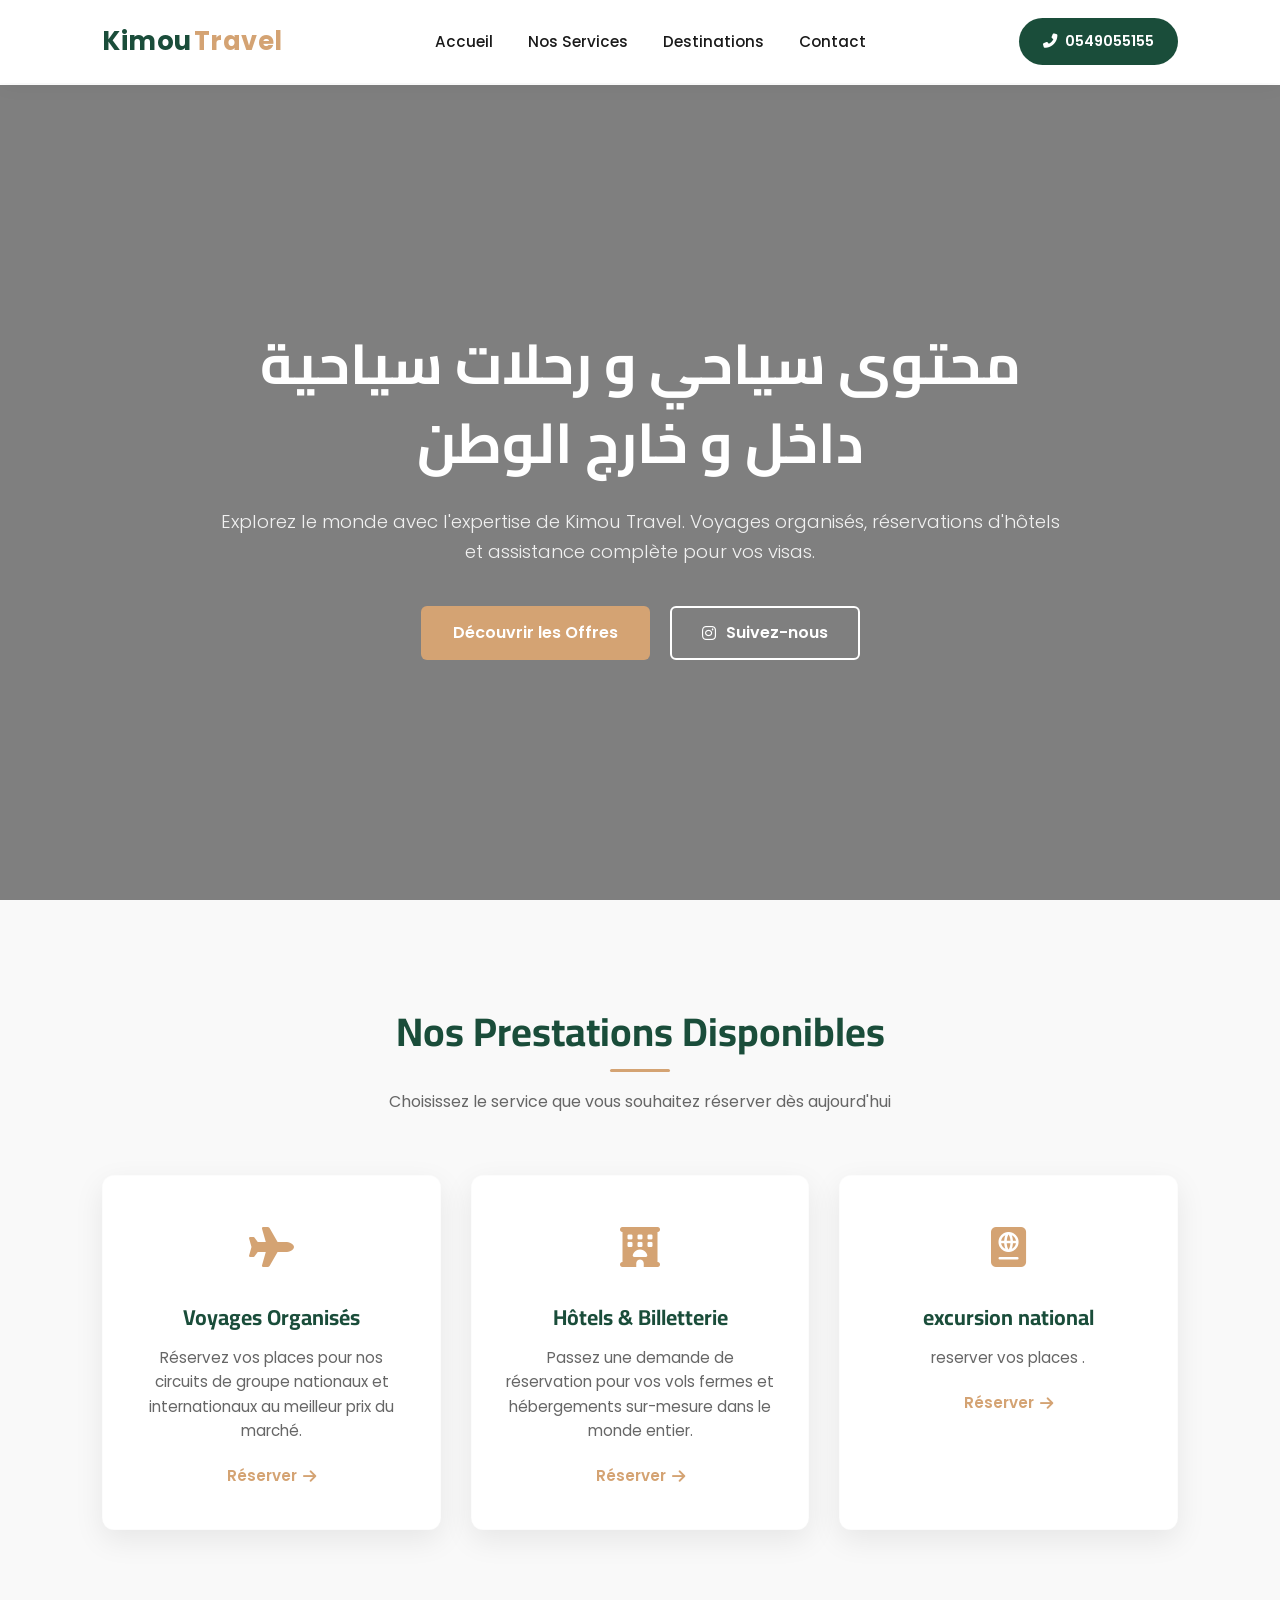
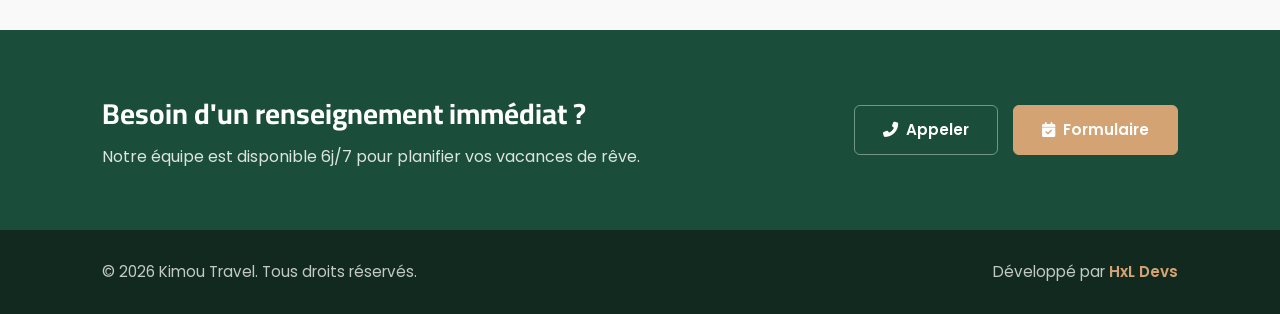
<file: index.html>
<!DOCTYPE html>
    <html lang="fr" dir="ltr">
    <head>
        <meta charset="UTF-8">
        <meta name="viewport" content="width=device-width, initial-scale=1.0">
        <title>Kimou Travel | Agence de Voyage & Tourisme</title>
        <link rel="stylesheet" href="https://cdnjs.cloudflare.com/ajax/libs/font-awesome/6.4.0/css/all.min.css">
        <link rel="preconnect" href="https://fonts.googleapis.com">
        <link rel="preconnect" href="https://fonts.gstatic.com" crossorigin>
        <link href="https://fonts.googleapis.com/css2?family=Cairo:wght@400;600;700&family=Poppins:wght@300;400;500;600;700&display=swap" rel="stylesheet">
        <link rel="stylesheet" href="kimo style.css">

        <style>
            .admin-offers-display-grid {
                display: grid;
                grid-template-columns: repeat(auto-fit, minmax(300px, 1fr));
                gap: 30px;
                width: 100%;
                margin-top: 25px;
                box-sizing: border-box;
            }
            
            .dynamic-section-divider {
                margin-top: 50px;
                border-top: 1px solid #eef2ef;
                padding-top: 40px;
            }

            .dynamic-grid-title {
                font-family: 'Cairo', sans-serif;
                color: #1b4332;
                font-size: 1.6rem;
                margin: 0 0 5px 0;
                display: flex;
                align-items: center;
                gap: 10px;
            }

            .dynamic-grid-title i {
                color: #d6a373;
            }

            .dynamic-grid-subtitle {
                color: #666;
                font-size: 0.95rem;
                margin: 0 0 10px 0;
            }
        </style>
    </head>
    <body>

        <header>
            <div class="logo">
                <span class="brand-k">Kimou</span><span class="brand-t">Travel</span>
            </div>
            <nav>
                <ul>
                    <li><a href="#home">Accueil</a></li>
                    <li><a href="#services">Nos Services</a></li>
                    <li><a href="./gallery.html">Destinations</a></li>
                    <li><a href="#contact">Contact</a></li>
                </ul>
            </nav>
            <a href="tel:0549055155" class="btn-phone">
                <i class="fas fa-phone-alt"></i> 0549055155
            </a>
        </header>

        <section id="home" class="hero-section" style="background: linear-gradient(rgba(0,0,0,0.5), rgba(0,0,0,0.5)), url('https://images.unsplash.com/photo-1533105079780-92b9be482077?q=80&w=1920') no-repeat center center/cover;">
            <div class="hero-content">
                <h1 class="arabic-title">محتوى سياحي و رحلات سياحية<br>داخل و خارج الوطن</h1>
                <p class="hero-subtitle">Explorez le monde avec l'expertise de Kimou Travel. Voyages organisés, réservations d'hôtels et assistance complète pour vos visas.</p>
                <div class="hero-buttons">
                    <a href="./gallery.html" class="btn-primary-gold">Découvrir les Offres</a>
                    <a href="https://www.instagram.com/kimou_travel?utm_source=ig_web_button_share_sheet&igsh=ZDNlZDc0MzIxNw==" target="_blank" class="btn-secondary-outline">
                        <i class="fab fa-instagram"></i> Suivez-nous
                    </a>
                </div>
            </div>
        </section>

        <section id="services" class="services-section">
            <div class="section-header-center">
                <h2>Nos Prestations Disponibles</h2>
                <p>Choisissez le service que vous souhaitez réserver dès aujourd'hui</p>
            </div>

            <div class="services-static-list">
                <div class="service-row-item">
                    <div class="service-icon-box">
                        <i class="fas fa-plane"></i>
                    </div>
                    <div class="service-text-content">
                        <h3>Voyages Organisés</h3>
                        <p>Réservez vos places pour nos circuits de groupe nationaux et internationaux au meilleur prix du marché.</p>
                        <a href="./booking.html" class="service-link-action">Réserver <i class="fas fa-arrow-right"></i></a>
                    </div>
                </div>

                <div class="service-row-item">
                    <div class="service-icon-box">
                        <i class="fas fa-hotel"></i>
                    </div>
                    <div class="service-text-content">
                        <h3>Hôtels & Billetterie</h3>
                        <p>Passez une demande de réservation pour vos vols fermes et hébergements sur-mesure dans le monde entier.</p>
                        <a href="./booking.html" class="service-link-action">Réserver <i class="fas fa-arrow-right"></i></a>
                    </div>
                </div>

                <div class="service-row-item">
                    <div class="service-icon-box">
                        <i class="fas fa-passport"></i>
                    </div>
                    <div class="service-text-content">
                        <h3>excursion national</h3>
                        <p>reserver vos places .</p>
                        <a href="./booking.html" class="service-link-action">Réserver <i class="fas fa-arrow-right"></i></a>
                    </div>
                </div>
            </div>

        
        </section>

        <section id="contact" class="contact-summary-strip">
            <div class="contact-info-block">
                <h3>Besoin d'un renseignement immédiat ?</h3>
                <p>Notre équipe est disponible 6j/7 pour planifier vos vacances de rêve.</p>
            </div>
            <div class="contact-action-links">
                <a href="tel:0549055155" class="contact-btn"><i class="fas fa-phone-alt"></i> Appeler</a>
                <a href="./booking.html" class="contact-btn gold-btn"><i class="fas fa-calendar-check"></i> Formulaire</a>
            </div>
        </section>

        <footer>
            <div class="footer-container">
                <p>&copy; 2026 Kimou Travel. Tous droits réservés.</p>
                <p>Développé par <span class="dev-team">HxL Devs</span></p>
            </div>
        </footer>

        <script>
            document.addEventListener('DOMContentLoaded', function() {
                const offersContainer = document.getElementById('homepageOffersGrid');
                
                // Safety Check: Break if target grid wrapper is missing
                if (!offersContainer) return; 

                // 1. Fetch live custom rows arrays from local system memory
                const liveOffers = JSON.parse(localStorage.getItem('kimouOffers')) || [];

                // 2. Clear out container placeholder states before layout generation
                offersContainer.innerHTML = '';

                // Fallback screen text state if admin haven't added anything yet
                if (liveOffers.length === 0) {
                    offersContainer.innerHTML = `
                        <div class="empty-state-card" style="grid-column: 1 / -1; text-align: center; padding: 40px; background: #ffffff; border-radius: 8px; border: 1px dashed #cccccc; width: 100%; box-sizing: border-box;">
                            <i class="fas fa-suitcases" style="font-size: 2.5rem; color: #ccc; margin-bottom: 10px; display: block;"></i>
                            <p style="color: #777; font-style: italic; margin: 0; font-size: 0.95rem;">
                                Auc circuit flash disponible pour le moment. Consultez nos prestations principales ou repassez plus tard !
                            </p>
                        </div>
                    `;
                    return;
                }

                // 3. Generate interactive structures dynamically loop by loop
                liveOffers.forEach(function(offer) {
                    const cardMarkup = `
                        <div class="dynamic-tour-card" style="background: #ffffff; border-radius: 10px; box-shadow: 0 4px 15px rgba(0,0,0,0.04); overflow: hidden; border: 1px solid #eef2ef; display: flex; flex-direction: column;">
                            
                            <div class="tour-card-banner"z style="background: linear-gradient(135deg, #1b4332, #2d6a4f); padding: 25px 20px; color: #ffffff; position: relative;">
                                <span style="background: #d6a373; color: #fff; font-size: 0.72rem; font-weight: 700; padding: 4px 9px; border-radius: 4px; text-transform: uppercase; position: absolute; top: 15px; right: 15px; letter-spacing: 0.5px;">
                                    En Vedette
                                </span>
                                <i class="fas fa-map-marked-alt" style="font-size: 1.8rem; color: rgba(255,255,255,0.25); margin-bottom: 8px; display: block;"></i>
                                <h4 style="margin: 0; font-size: 1.35rem; font-family: 'Cairo', sans-serif; font-weight: 700; line-height: 1.3;">${offer.title}</h4>
                            </div>
                            
                            <div class="tour-card-body" style="padding: 20px; display: flex; flex-direction: column; justify-content: space-between; flex-grow: 1; gap: 15px;">
                                <div>
                                    <div style="font-size: 0.88rem; color: #d6a373; font-weight: 600; margin-bottom: 10px; display: flex; align-items: center; gap: 6px;">
                                        <i class="fas fa-calendar-day"></i> <span>Session: ${offer.dates}</span>
                                    </div>
                                    
                                    <p style="color: #555; font-size: 0.92rem; line-height: 1.5; margin: 0; white-space: pre-line;">
                                        ${offer.desc ? offer.desc : "Explorez cette destination exclusive programmée sur mesure par Kimou Travel. Contactez-nous pour les détails d'excursion."}
                                    </p>
                                </div>
                                
                                <div style="display: flex; justify-content: space-between; align-items: center; border-top: 1px solid #f0f4f1; padding-top: 15px; margin-top: 5px;">
                                    <div>
                                        <span style="font-size: 0.72rem; color: #888; display: block; text-transform: uppercase; font-weight: 600;">Tarif Place</span>
                                        <strong style="color: #1b4332; font-size: 1.25rem; font-weight: 700; font-family: 'Poppins', sans-serif;">${offer.price}</strong>
                                    </div>
                                    <a href="./booking.html" style="background-color: #1b4332; color: #ffffff; padding: 8px 16px; text-decoration: none; border-radius: 6px; font-size: 0.88rem; font-weight: 600; display: inline-flex; align-items: center; gap: 8px; transition: background 0.2s ease;">
                                        Réserver <i class="fas fa-chevron-right" style="font-size: 0.75rem;"></i>
                                    </a>
                                </div>
                            </div>
                        </div>
                    `;
                    
                    // Drop inside the parent grid layout element wrapper
                    offersContainer.insertAdjacentHTML('beforeend', cardMarkup);
                });
            });
        </script>
    </body>
    </html>
</file>
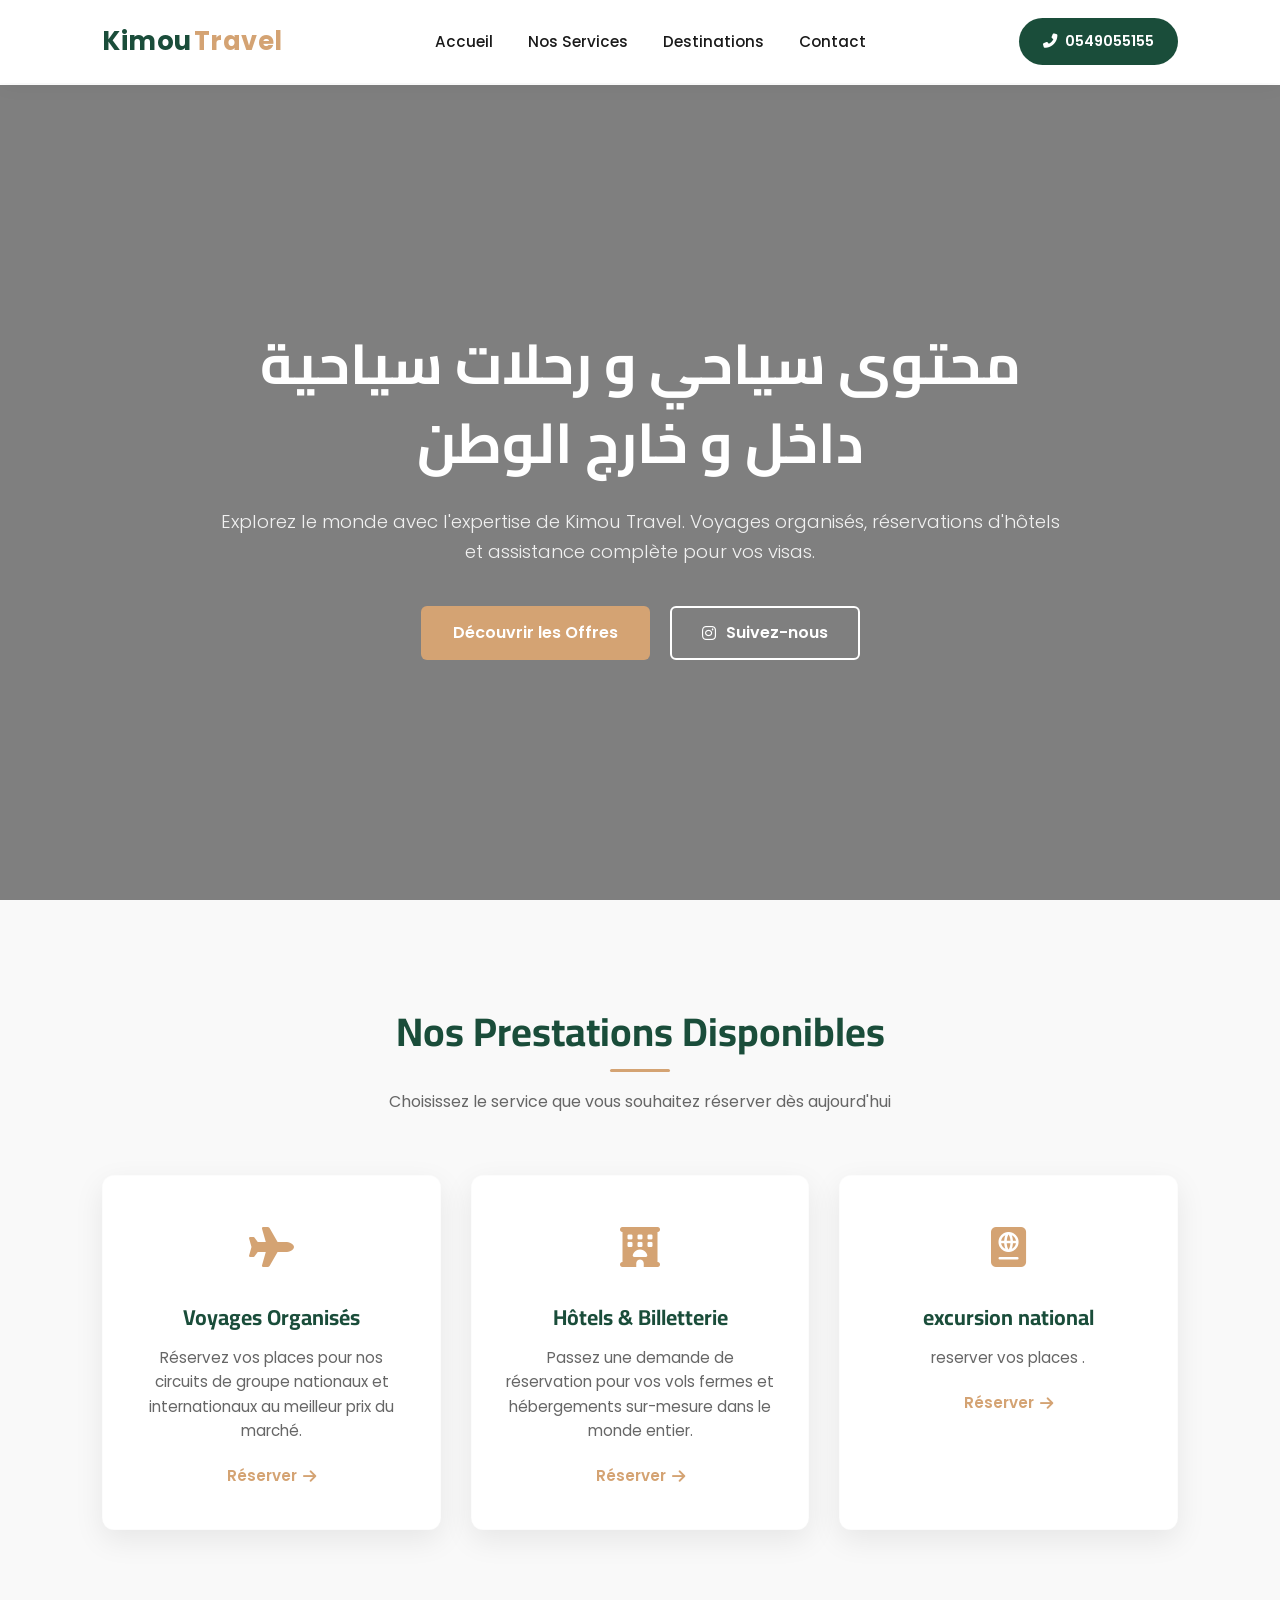
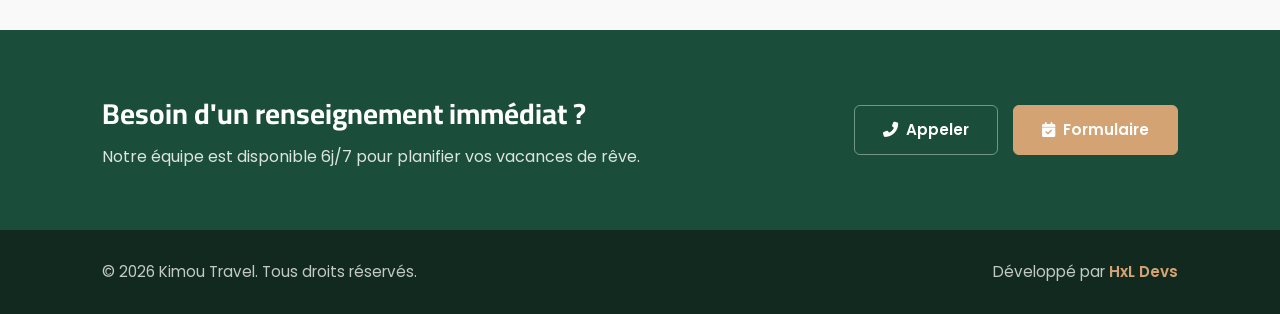
<file: kimo.html>
<!DOCTYPE html>
    <html lang="fr" dir="ltr">
    <head>
        <meta charset="UTF-8">
        <meta name="viewport" content="width=device-width, initial-scale=1.0">
        <title>Kimou Travel | Agence de Voyage & Tourisme</title>
        <link rel="stylesheet" href="https://cdnjs.cloudflare.com/ajax/libs/font-awesome/6.4.0/css/all.min.css">
        <link rel="preconnect" href="https://fonts.googleapis.com">
        <link rel="preconnect" href="https://fonts.gstatic.com" crossorigin>
        <link href="https://fonts.googleapis.com/css2?family=Cairo:wght@400;600;700&family=Poppins:wght@300;400;500;600;700&display=swap" rel="stylesheet">
        <link rel="stylesheet" href="kimo style.css">

        <style>
            .admin-offers-display-grid {
                display: grid;
                grid-template-columns: repeat(auto-fit, minmax(300px, 1fr));
                gap: 30px;
                width: 100%;
                margin-top: 25px;
                box-sizing: border-box;
            }
            
            .dynamic-section-divider {
                margin-top: 50px;
                border-top: 1px solid #eef2ef;
                padding-top: 40px;
            }

            .dynamic-grid-title {
                font-family: 'Cairo', sans-serif;
                color: #1b4332;
                font-size: 1.6rem;
                margin: 0 0 5px 0;
                display: flex;
                align-items: center;
                gap: 10px;
            }

            .dynamic-grid-title i {
                color: #d6a373;
            }

            .dynamic-grid-subtitle {
                color: #666;
                font-size: 0.95rem;
                margin: 0 0 10px 0;
            }
        </style>
    </head>
    <body>

        <header>
            <div class="logo">
                <span class="brand-k">Kimou</span><span class="brand-t">Travel</span>
            </div>
            <nav>
                <ul>
                    <li><a href="#home">Accueil</a></li>
                    <li><a href="#services">Nos Services</a></li>
                    <li><a href="./gallery.html">Destinations</a></li>
                    <li><a href="#contact">Contact</a></li>
                </ul>
            </nav>
            <a href="tel:0549055155" class="btn-phone">
                <i class="fas fa-phone-alt"></i> 0549055155
            </a>
        </header>

        <section id="home" class="hero-section" style="background: linear-gradient(rgba(0,0,0,0.5), rgba(0,0,0,0.5)), url('https://images.unsplash.com/photo-1533105079780-92b9be482077?q=80&w=1920') no-repeat center center/cover;">
            <div class="hero-content">
                <h1 class="arabic-title">محتوى سياحي و رحلات سياحية<br>داخل و خارج الوطن</h1>
                <p class="hero-subtitle">Explorez le monde avec l'expertise de Kimou Travel. Voyages organisés, réservations d'hôtels et assistance complète pour vos visas.</p>
                <div class="hero-buttons">
                    <a href="./gallery.html" class="btn-primary-gold">Découvrir les Offres</a>
                    <a href="https://www.instagram.com/kimou_travel?utm_source=ig_web_button_share_sheet&igsh=ZDNlZDc0MzIxNw==" target="_blank" class="btn-secondary-outline">
                        <i class="fab fa-instagram"></i> Suivez-nous
                    </a>
                </div>
            </div>
        </section>

        <section id="services" class="services-section">
            <div class="section-header-center">
                <h2>Nos Prestations Disponibles</h2>
                <p>Choisissez le service que vous souhaitez réserver dès aujourd'hui</p>
            </div>

            <div class="services-static-list">
                <div class="service-row-item">
                    <div class="service-icon-box">
                        <i class="fas fa-plane"></i>
                    </div>
                    <div class="service-text-content">
                        <h3>Voyages Organisés</h3>
                        <p>Réservez vos places pour nos circuits de groupe nationaux et internationaux au meilleur prix du marché.</p>
                        <a href="./booking.html" class="service-link-action">Réserver <i class="fas fa-arrow-right"></i></a>
                    </div>
                </div>

                <div class="service-row-item">
                    <div class="service-icon-box">
                        <i class="fas fa-hotel"></i>
                    </div>
                    <div class="service-text-content">
                        <h3>Hôtels & Billetterie</h3>
                        <p>Passez une demande de réservation pour vos vols fermes et hébergements sur-mesure dans le monde entier.</p>
                        <a href="./booking.html" class="service-link-action">Réserver <i class="fas fa-arrow-right"></i></a>
                    </div>
                </div>

                <div class="service-row-item">
                    <div class="service-icon-box">
                        <i class="fas fa-passport"></i>
                    </div>
                    <div class="service-text-content">
                        <h3>excursion national</h3>
                        <p>reserver vos places .</p>
                        <a href="./booking.html" class="service-link-action">Réserver <i class="fas fa-arrow-right"></i></a>
                    </div>
                </div>
            </div>

        
        </section>

        <section id="contact" class="contact-summary-strip">
            <div class="contact-info-block">
                <h3>Besoin d'un renseignement immédiat ?</h3>
                <p>Notre équipe est disponible 6j/7 pour planifier vos vacances de rêve.</p>
            </div>
            <div class="contact-action-links">
                <a href="tel:0549055155" class="contact-btn"><i class="fas fa-phone-alt"></i> Appeler</a>
                <a href="./booking.html" class="contact-btn gold-btn"><i class="fas fa-calendar-check"></i> Formulaire</a>
            </div>
        </section>

        <footer>
            <div class="footer-container">
                <p>&copy; 2026 Kimou Travel. Tous droits réservés.</p>
                <p>Développé par <span class="dev-team">HxL Devs</span></p>
            </div>
        </footer>

        <script>
            document.addEventListener('DOMContentLoaded', function() {
                const offersContainer = document.getElementById('homepageOffersGrid');
                
                // Safety Check: Break if target grid wrapper is missing
                if (!offersContainer) return; 

                // 1. Fetch live custom rows arrays from local system memory
                const liveOffers = JSON.parse(localStorage.getItem('kimouOffers')) || [];

                // 2. Clear out container placeholder states before layout generation
                offersContainer.innerHTML = '';

                // Fallback screen text state if admin haven't added anything yet
                if (liveOffers.length === 0) {
                    offersContainer.innerHTML = `
                        <div class="empty-state-card" style="grid-column: 1 / -1; text-align: center; padding: 40px; background: #ffffff; border-radius: 8px; border: 1px dashed #cccccc; width: 100%; box-sizing: border-box;">
                            <i class="fas fa-suitcases" style="font-size: 2.5rem; color: #ccc; margin-bottom: 10px; display: block;"></i>
                            <p style="color: #777; font-style: italic; margin: 0; font-size: 0.95rem;">
                                Auc circuit flash disponible pour le moment. Consultez nos prestations principales ou repassez plus tard !
                            </p>
                        </div>
                    `;
                    return;
                }

                // 3. Generate interactive structures dynamically loop by loop
                liveOffers.forEach(function(offer) {
                    const cardMarkup = `
                        <div class="dynamic-tour-card" style="background: #ffffff; border-radius: 10px; box-shadow: 0 4px 15px rgba(0,0,0,0.04); overflow: hidden; border: 1px solid #eef2ef; display: flex; flex-direction: column;">
                            
                            <div class="tour-card-banner"z style="background: linear-gradient(135deg, #1b4332, #2d6a4f); padding: 25px 20px; color: #ffffff; position: relative;">
                                <span style="background: #d6a373; color: #fff; font-size: 0.72rem; font-weight: 700; padding: 4px 9px; border-radius: 4px; text-transform: uppercase; position: absolute; top: 15px; right: 15px; letter-spacing: 0.5px;">
                                    En Vedette
                                </span>
                                <i class="fas fa-map-marked-alt" style="font-size: 1.8rem; color: rgba(255,255,255,0.25); margin-bottom: 8px; display: block;"></i>
                                <h4 style="margin: 0; font-size: 1.35rem; font-family: 'Cairo', sans-serif; font-weight: 700; line-height: 1.3;">${offer.title}</h4>
                            </div>
                            
                            <div class="tour-card-body" style="padding: 20px; display: flex; flex-direction: column; justify-content: space-between; flex-grow: 1; gap: 15px;">
                                <div>
                                    <div style="font-size: 0.88rem; color: #d6a373; font-weight: 600; margin-bottom: 10px; display: flex; align-items: center; gap: 6px;">
                                        <i class="fas fa-calendar-day"></i> <span>Session: ${offer.dates}</span>
                                    </div>
                                    
                                    <p style="color: #555; font-size: 0.92rem; line-height: 1.5; margin: 0; white-space: pre-line;">
                                        ${offer.desc ? offer.desc : "Explorez cette destination exclusive programmée sur mesure par Kimou Travel. Contactez-nous pour les détails d'excursion."}
                                    </p>
                                </div>
                                
                                <div style="display: flex; justify-content: space-between; align-items: center; border-top: 1px solid #f0f4f1; padding-top: 15px; margin-top: 5px;">
                                    <div>
                                        <span style="font-size: 0.72rem; color: #888; display: block; text-transform: uppercase; font-weight: 600;">Tarif Place</span>
                                        <strong style="color: #1b4332; font-size: 1.25rem; font-weight: 700; font-family: 'Poppins', sans-serif;">${offer.price}</strong>
                                    </div>
                                    <a href="./booking.html" style="background-color: #1b4332; color: #ffffff; padding: 8px 16px; text-decoration: none; border-radius: 6px; font-size: 0.88rem; font-weight: 600; display: inline-flex; align-items: center; gap: 8px; transition: background 0.2s ease;">
                                        Réserver <i class="fas fa-chevron-right" style="font-size: 0.75rem;"></i>
                                    </a>
                                </div>
                            </div>
                        </div>
                    `;
                    
                    // Drop inside the parent grid layout element wrapper
                    offersContainer.insertAdjacentHTML('beforeend', cardMarkup);
                });
            });
        </script>
    </body>
    </html>
</file>
<file: kimo style.css>
/* ==========================================================================
   1. GOOGLE FONTS & ROOT GLOBAL VARIABLES
   ========================================================================== */
@import url('https://fonts.googleapis.com/css2?family=Cairo:wght@400;600;700&family=Poppins:wght@300;400;500;600;700&display=swap');

:root {
    --primary-green: #1b4332;   /* Deep corporate green */
    --hover-green: #2d6a4f;     /* Vivid green highlights */
    --accent-gold: #d4a373;    /* Main branding Gold/Sand */
    --dark-gold: #b57c48;      /* Contrast text gold color */
    --light-gold: rgba(212, 163, 115, 0.15);
    --dark-neutral: #1a1a1a;   /* Deep layout gray text color */
    --light-bg: #f9fbf9;       /* Light emerald-tint background gray */
    --white: #ffffff;
    --card-shadow: 0 10px 30px rgba(0, 0, 0, 0.05);
    --transition-smooth: all 0.3s cubic-bezier(0.25, 0.8, 0.25, 1);
}

/* ==========================================================================
   2. GLOBAL RESET & CORE LAYOUT ELEMENTS
   ========================================================================== */
* {
    margin: 0;
    padding: 0;
    box-sizing: border-box;
    text-decoration: none;
    list-style: none;
}

html {
    scroll-behavior: smooth;
    font-family: 'Poppins', sans-serif;
}

body {
    background-color: var(--white);
    color: var(--dark-neutral);
    line-height: 1.6;
    overflow-x: hidden;
    padding-top: 85px; /* Safely prevents content from getting trapped under fixed header */
}

/* Common Section Typography Restorations */
.section-header-center {
    text-align: center;
    margin-bottom: 60px;
}

.section-header-center h2 {
    font-size: 2.5rem;
    color: var(--primary-green);
    font-family: 'Cairo', sans-serif;
    margin-bottom: 10px;
    position: relative;
    display: inline-block;
}

.section-header-center h2::after {
    content: '';
    position: absolute;
    bottom: -8px;
    left: 50%;
    transform: translateX(-50%);
    width: 60px;
    height: 3px;
    background-color: var(--accent-gold);
    border-radius: 2px;
}

.section-header-center p {
    color: #666;
    font-size: 1rem;
    margin-top: 15px;
}

/* ==========================================================================
   3. GLOBAL NAVIGATION HEADER BAR
   ========================================================================== */
header {
    position: fixed;
    top: 0;
    left: 0;
    width: 100%;
    display: flex;
    justify-content: space-between;
    align-items: center;
    padding: 18px 8%;
    background-color: rgba(255, 255, 255, 0.98);
    box-shadow: 0 2px 20px rgba(0, 0, 0, 0.05);
    z-index: 1000;
}

.logo {
    font-size: 1.6rem;
    font-weight: 700;
    letter-spacing: 0.5px;
}

.brand-k { color: var(--primary-green); }
.brand-t { color: var(--accent-gold); margin-left: 2px; }

nav ul {
    display: flex;
    gap: 35px;
}

nav ul li a {
    color: var(--dark-neutral);
    font-weight: 500;
    font-size: 0.95rem;
    transition: var(--transition-smooth);
}

nav ul li a:hover,
nav ul li a.active-nav {
    color: var(--primary-green);
    font-weight: 600;
}

/* Header Buttons Layout Hookups */
.btn-phone, .btn-booking-nav {
    background-color: var(--primary-green);
    color: var(--white);
    padding: 12px 24px;
    border-radius: 50px;
    font-weight: 600;
    font-size: 0.9rem;
    transition: var(--transition-smooth);
    display: inline-flex;
    align-items: center;
    gap: 8px;
}

.btn-phone:hover, .btn-booking-nav:hover {
    background-color: var(--hover-green);
    transform: translateY(-2px);
    box-shadow: 0 5px 15px rgba(27, 67, 50, 0.2);
}

/* ==========================================================================
   4. KIMO HOME PAGE: HERO SECTION
   ========================================================================== */
.hero-section {
    height: calc(100vh - 85px);
    min-height: 550px;
    display: flex;
    align-items: center;
    justify-content: center;
    text-align: center;
    padding: 0 20px;
}

.hero-content {
    max-width: 850px;
}

.hero-content h1.arabic-title {
    font-family: 'Cairo', sans-serif;
    font-size: 3.5rem;
    color: var(--white);
    line-height: 1.4;
    margin-bottom: 25px;
    font-weight: 700;
}

.hero-subtitle {
    font-size: 1.15rem;
    color: #f1f1f1;
    margin-bottom: 40px;
    font-weight: 300;
}

.hero-buttons {
    display: flex;
    justify-content: center;
    gap: 20px;
}

.btn-primary-gold {
    background-color: var(--accent-gold);
    color: var(--white);
    padding: 14px 32px;
    border-radius: 6px;
    font-weight: 600;
    transition: var(--transition-smooth);
}

.btn-primary-gold:hover {
    background-color: #c69263;
    transform: translateY(-3px);
    box-shadow: 0 8px 20px rgba(212, 163, 115, 0.3);
}

.btn-secondary-outline {
    background-color: transparent;
    color: var(--white);
    border: 2px solid var(--white);
    padding: 12px 30px;
    border-radius: 6px;
    font-weight: 600;
    display: inline-flex;
    align-items: center;
    gap: 10px;
    transition: var(--transition-smooth);
}

.btn-secondary-outline:hover {
    background-color: var(--white);
    color: var(--dark-neutral);
    transform: translateY(-3px);
}

/* ==========================================================================
   5. KIMO HOME PAGE: SERVICES SECTION
   ========================================================================== */
.services-section {
    padding: 100px 8%;
    background-color: var(--light-bg);
}

.services-static-list {
    display: grid;
    grid-template-columns: repeat(auto-fit, minmax(280px, 1fr));
    gap: 30px;
}

.service-row-item {
    background-color: var(--white);
    padding: 40px 30px;
    border-radius: 12px;
    box-shadow: var(--card-shadow);
    transition: var(--transition-smooth);
    border: 1px solid rgba(0,0,0,0.01);
    text-align: center;
}

.service-row-item:hover {
    transform: translateY(-10px);
    box-shadow: 0 20px 40px rgba(0, 0, 0, 0.08);
}

.service-icon-box {
    font-size: 2.5rem;
    color: var(--accent-gold);
    margin-bottom: 20px;
    display: inline-block;
}

.service-text-content h3 {
    font-size: 1.35rem;
    color: var(--primary-green);
    margin-bottom: 12px;
    font-family: 'Cairo', sans-serif;
}

.service-text-content p {
    color: #666;
    font-size: 0.95rem;
    line-height: 1.6;
    margin-bottom: 20px;
}

.service-link-action {
    color: var(--accent-gold);
    font-weight: 600;
    font-size: 0.95rem;
    display: inline-flex;
    align-items: center;
    gap: 6px;
    transition: var(--transition-smooth);
}

.service-link-action:hover {
    color: var(--primary-green);
    gap: 10px;
}

/* ==========================================================================
   6. KIMO HOME PAGE: CALL TO ACTION BOTTOM STRIP
   ========================================================================== */
.contact-summary-strip {
    padding: 60px 8%;
    background-color: var(--primary-green);
    color: var(--white);
    display: flex;
    justify-content: space-between;
    align-items: center;
    flex-wrap: wrap;
    gap: 30px;
}

.contact-info-block h3 {
    font-family: 'Cairo', sans-serif;
    font-size: 1.8rem;
    margin-bottom: 8px;
}

.contact-info-block p {
    color: rgba(255, 255, 255, 0.85);
}

.contact-action-links {
    display: flex;
    gap: 15px;
}

.contact-btn {
    background-color: transparent;
    color: var(--white);
    border: 1px solid rgba(255,255,255,0.4);
    padding: 12px 28px;
    border-radius: 6px;
    font-weight: 600;
    font-size: 0.95rem;
    transition: var(--transition-smooth);
    display: inline-flex;
    align-items: center;
    gap: 8px;
}

.contact-btn:hover {
    background-color: rgba(255, 255, 255, 0.1);
    transform: translateY(-2px);
}

.contact-btn.gold-btn {
    background-color: var(--accent-gold);
    border-color: var(--accent-gold);
}

.contact-btn.gold-btn:hover {
    background-color: #c69263;
    box-shadow: 0 5px 15px rgba(212, 163, 115, 0.3);
}

/* ==========================================================================
   7. GALLERY PAGE STYLES (DESTINATIONS)
   ========================================================================== */
.gallery-hero-banner {
    background: linear-gradient(rgba(27, 67, 50, 0.85), rgba(27, 67, 50, 0.7)), 
                url('https://images.unsplash.com/photo-1469854523086-cc02fe5d8800?auto=format&fit=crop&w=1920&q=80') no-repeat center center/cover;
    padding: 80px 8%;
    text-align: center;
    color: var(--white);
}


.gallery-hero-text h2 {
    font-family: 'Cairo', sans-serif;
    font-size: 2.6rem;
    margin-bottom: 12px;
}

.gallery-hero-text p {
    font-size: 1.1rem;
    color: rgba(255, 255, 255, 0.9);
    max-width: 700px;
    margin: 0 auto;
}

.gallery-section {
    padding: 80px 8%;
    background-color: #fdfdfd;
}

.group-title {
    font-family: 'Cairo', sans-serif;
    font-size: 1.8rem;
    color: var(--primary-green);
    margin-bottom: 40px;
    display: flex;
    align-items: center;
    gap: 12px;
    border-bottom: 2px solid #f0f0f0;
    padding-bottom: 15px;
}

.group-title i {
    color: var(--accent-gold);
}

.image-grid {
    display: grid;
    grid-template-columns: repeat(auto-fit, minmax(340px, 1fr));
    gap: 40px;
}

.featured-destination-card {
    background-color: var(--white);
    border-radius: 12px;
    overflow: hidden;
    box-shadow: var(--card-shadow);
    border: 1px solid #f0f4f1;
    transition: var(--transition-smooth);
}

.featured-destination-card:hover {
    transform: translateY(-5px);
    box-shadow: 0 15px 35px rgba(0, 0, 0, 0.08);
}

/* Photo Matrix Engine (Main Photo + Stack layout) */
.multi-photo-layout {
    display: grid;
    grid-template-columns: 1.8fr 1fr;
    gap: 4px;
    height: 250px;
    background-color: #000;
}

.main-photo-slot img {
    width: 100%;
    height: 100%;
    object-fit: cover;
    transition: var(--transition-smooth);
}

.thumbnail-photo-stack {
    display: grid;
    grid-template-rows: 1fr 1fr;
    gap: 4px;
    height: 100%;
}

.thumbnail-photo-stack img {
    width: 100%;
    height: 100%;
    object-fit: cover;
    transition: var(--transition-smooth);
}

.featured-destination-card:hover img {
    opacity: 0.92;
}

.image-content-box {
    padding: 25px;
    position: relative;
}

.live-badge {
    display: inline-block;
    background-color: var(--hover-green);
    color: var(--white);
    font-size: 0.75rem;
    font-weight: 600;
    padding: 4px 12px;
    border-radius: 4px;
    margin-bottom: 15px;
}

.image-content-box h4 {
    font-family: 'Cairo', sans-serif;
    font-size: 1.35rem;
    color: var(--primary-green);
    margin-bottom: 10px;
}

.image-content-box p {
    color: #666;
    font-size: 0.95rem;
    line-height: 1.6;
}

/* ==========================================================================
   8. BOOKING PAGE STYLES (FORM & STEP PROCESSORS)
   ========================================================================== */
.booking-section {
    padding: 60px 8% 100px 8%;
    background-color: var(--light-bg);
}

.booking-wrapper {
    display: grid;
    grid-template-columns: 1fr 1.2fr;
    gap: 60px;
    align-items: start;
}

.booking-steps-info h2 {
    font-family: 'Cairo', sans-serif;
    font-size: 2.2rem;
    color: var(--primary-green);
    margin-bottom: 15px;
}

.booking-steps-info > p {
    color: #555;
    margin-bottom: 40px;
    font-size: 1.05rem;
}

.step-item {
    display: flex;
    gap: 20px;
    margin-bottom: 30px;
    background: var(--white);
    padding: 20px;
    border-radius: 8px;
    box-shadow: 0 4px 15px rgba(0,0,0,0.02);
}

.step-num {
    width: 40px;
    height: 40px;
    background-color: var(--light-gold);
    color: var(--dark-gold);
    border-radius: 50%;
    display: flex;
    align-items: center;
    justify-content: center;
    font-weight: 700;
    font-size: 1.1rem;
    flex-shrink: 0;
}

.step-text h4 {
    font-family: 'Cairo', sans-serif;
    font-size: 1.1rem;
    color: var(--primary-green);
    margin-bottom: 4px;
}

.step-text p {
    color: #666;
    font-size: 0.92rem;
}

/* Main Form Blueprint Protection */
.booking-card-form {
    background-color: var(--white);
    padding: 45px;
    border-radius: 12px;
    box-shadow: var(--card-shadow);
    border: 1px solid #eef2ef;
}

.booking-card-form h3 {
    font-family: 'Cairo', sans-serif;
    font-size: 1.6rem;
    color: var(--primary-green);
    margin-bottom: 5px;
}

.form-subtitle {
    font-size: 0.85rem;
    color: #888;
    margin-bottom: 30px;
}

.input-box {
    margin-bottom: 22px;
}

.input-box label {
    display: block;
    font-size: 0.88rem;
    font-weight: 600;
    color: var(--primary-green);
    margin-bottom: 8px;
}

.input-box input,
.input-box select,
.input-box textarea {
    width: 100%;
    padding: 13px 16px;
    border: 1px solid #dddddd;
    border-radius: 6px;
    font-family: 'Poppins', sans-serif;
    font-size: 0.95rem;
    transition: var(--transition-smooth);
    background-color: #fafafa;
    outline: none;
}

.input-box input:focus,
.input-box select:focus,
.input-box textarea:focus {
    background-color: var(--white);
    border-color: var(--accent-gold);
    box-shadow: 0 0 0 4px rgba(212, 163, 115, 0.15);
}

.input-box textarea {
    height: 110px;
    resize: vertical;
}

.btn-send {
    width: 100%;
    background-color: var(--primary-green);
    color: var(--white);
    padding: 15px;
    border: none;
    border-radius: 6px;
    font-size: 1rem;
    font-weight: 600;
    cursor: pointer;
    transition: var(--transition-smooth);
    display: flex;
    justify-content: center;
    align-items: center;
    gap: 10px;
}

.btn-send:hover {
    background-color: var(--hover-green);
    transform: translateY(-2px);
}

/* ==========================================================================
   9. FOOTER STRIP
   ========================================================================== */
footer {
    background-color: #11291f;
    color: rgba(255, 255, 255, 0.75);
    padding: 30px 8%;
    font-size: 0.95rem;
}

.footer-container {
    display: flex;
    justify-content: space-between;
    align-items: center;
    flex-wrap: wrap;
    gap: 15px;
}

.dev-team {
    color: var(--accent-gold);
    font-weight: 600;
}

/* ==========================================================================
   10. MEDIA QUERIES / RESPONSIVE ENGINE (MOBILE FRIENDLY)
   ========================================================================== */
@media (max-width: 992px) {
    .booking-wrapper {
        grid-template-columns: 1fr;
        gap: 45px;
    }
}

@media (max-width: 768px) {
    header {
        padding: 15px 5%;
    }

    nav, header .btn-phone, header .nav-cta {
        display: none; /* Hide desktop nav options securely on phones */
    }

    body {
        padding-top: 75px;
    }

    .hero-section {
        height: auto;
        padding: 80px 20px;
    }

    .hero-content h1.arabic-title {
        font-size: 2.2rem;
    }

    .hero-subtitle {
        font-size: 1rem;
    }

    .hero-buttons {
        flex-direction: column;
        gap: 12px;
    }

    .services-section, .gallery-section, .booking-section {
        padding: 60px 5%;
    }

    .contact-summary-strip {
        padding: 40px 5%;
        text-align: center;
        justify-content: center;
    }

    .contact-action-links {
        width: 100%;
        flex-direction: column;
    }

    .booking-card-form {
        padding: 30px 20px;
    }

    .footer-container {
        flex-direction: column;
        text-align: center;
        gap: 10px;
    }
}
/* ==========================================================================
   KIMO TRAVEL - COMPLETE STYLE SHEET
   ========================================================================== */
@import url('https://fonts.googleapis.com/css2?family=Cairo:wght@400;600;700&family=Poppins:wght@300;400;500;600;700&display=swap');

:root {
    --primary-green: #1b4332;
    --hover-green: #2d6a4f;
    --accent-gold: #d4a373;
    --dark-gold: #b57c48;
    --light-gold: rgba(212, 163, 115, 0.15);
    --dark-neutral: #1a1a1a;
    --light-bg: #f9fbf9;
    --white: #ffffff;
    --card-shadow: 0 10px 30px rgba(0, 0, 0, 0.05);
    --transition-smooth: all 0.3s cubic-bezier(0.25, 0.8, 0.25, 1);
}

* { margin: 0; padding: 0; box-sizing: border-box; text-decoration: none; list-style: none; }
html { scroll-behavior: smooth; font-family: 'Poppins', sans-serif; }
body { background-color: var(--white); color: var(--dark-neutral); line-height: 1.6; overflow-x: hidden; padding-top: 85px; }

/* Global Header */
header { position: fixed; top: 0; left: 0; width: 100%; display: flex; justify-content: space-between; align-items: center; padding: 18px 8%; background-color: rgba(255, 255, 255, 0.98); box-shadow: 0 2px 20px rgba(0, 0, 0, 0.05); z-index: 1000; }
.logo { font-size: 1.6rem; font-weight: 700; }
.brand-k { color: var(--primary-green); }
.brand-t { color: var(--accent-gold); margin-left: 2px; }
nav ul { display: flex; gap: 35px; }
nav ul li a { color: var(--dark-neutral); font-weight: 500; font-size: 0.95rem; }
.btn-phone { background-color: var(--primary-green); color: var(--white); padding: 12px 24px; border-radius: 50px; font-weight: 600; }

/* Home Hero */
.hero-section { height: calc(100vh - 85px); min-height: 550px; display: flex; align-items: center; justify-content: center; text-align: center; padding: 0 20px; }
.hero-content h1.arabic-title { font-family: 'Cairo', sans-serif; font-size: 3.5rem; color: var(--white); margin-bottom: 25px; }

/* Services */
.services-section { padding: 100px 8%; background-color: var(--light-bg); }
.services-static-list { display: grid; grid-template-columns: repeat(auto-fit, minmax(280px, 1fr)); gap: 30px; }
.service-row-item { background-color: var(--white); padding: 40px 30px; border-radius: 12px; box-shadow: var(--card-shadow); text-align: center; }

/* Gallery Page: The Grouped Card Layout */
.gallery-section { padding: 80px 8%; background-color: #fdfdfd; }
.image-grid { display: grid; grid-template-columns: repeat(3, 1fr); gap: 30px; }
.featured-destination-card { 
    background-color: var(--white); 
    border-radius: 12px; 
    overflow: hidden; 
    box-shadow: var(--card-shadow); 
    border: 1px solid #eef2ef;
    display: flex;
    flex-direction: column; 
}
.multi-photo-layout { display: grid; grid-template-columns: 1.8fr 1fr; gap: 4px; height: 250px; background-color: #000; }
.main-photo-slot img, .thumbnail-photo-stack img { width: 100%; height: 100%; object-fit: cover; }
.thumbnail-photo-stack { display: grid; grid-template-rows: 1fr 1fr; gap: 4px; height: 100%; }

/* Gallery Content (Below Images) */
.image-content-box { padding: 25px; background: #ffffff; }
.image-content-box h4 { font-family: 'Cairo', sans-serif; font-size: 1.3rem; color: var(--primary-green); margin-bottom: 10px; }
.image-content-box p { color: #666; font-size: 0.95rem; }
.live-badge { display: inline-block; background-color: var(--hover-green); color: #fff; font-size: 0.75rem; padding: 4px 12px; border-radius: 4px; margin-bottom: 10px; }

/* Booking Section */
.booking-section { padding: 60px 8%; background-color: var(--light-bg); }
.booking-wrapper { display: grid; grid-template-columns: 1fr 1.2fr; gap: 60px; }
.booking-card-form { background-color: var(--white); padding: 45px; border-radius: 12px; box-shadow: var(--card-shadow); }

/* Footer */
footer { background-color: #11291f; color: rgba(255, 255, 255, 0.75); padding: 30px 8%; text-align: center; }

/* Responsive */
@media (max-width: 992px) {
    .image-grid { grid-template-columns: repeat(2, 1fr); }
}
@media (max-width: 768px) {
    nav, .nav-cta { display: none; }
    .image-grid { grid-template-columns: 1fr; }
    .booking-wrapper { grid-template-columns: 1fr; }
}
/* ==========================================================================
   KIMOU TRAVEL: SHARED DESIGN SYSTEM
   ========================================================================== */
:root {
    --primary-green: #1a4d3a;
    --light-bg: #f9f9f9;
    --white: #ffffff;
    --text-dark: #333333;
    --card-shadow: 0 10px 30px rgba(0,0,0,0.08);
}

/* ==========================================================================
   ADMIN LOGIN OVERLAY
   ========================================================================== */
.login-overlay {
    position: fixed;
    top: 0; left: 0;
    width: 100%; height: 100%;
    background: var(--light-bg);
    z-index: 9999;
    display: flex;
    justify-content: center;
    align-items: center;
    padding: 20px;
}

.login-card {
    background: var(--white);
    padding: 40px;
    border-radius: 16px;
    box-shadow: var(--card-shadow);
    width: 100%; max-width: 400px;
    text-align: center;
    border: 1px solid #eef2ef;
}

.login-header i { font-size: 3rem; color: var(--primary-green); margin-bottom: 15px; }
.login-header h2 { font-family: 'Cairo', sans-serif; color: var(--text-dark); margin-bottom: 5px; }

/* ==========================================================================
   ADMIN DASHBOARD LAYOUT
   ========================================================================== */
.admin-dashboard-layout { 
    background: var(--light-bg); 
    min-height: 100vh; 
    padding-bottom: 50px;
}

.admin-main-grid {
    display: grid;
    grid-template-columns: 400px 1fr;
    gap: 30px;
    padding: 40px 8%;
    align-items: start;
}

.admin-card-panel {
    background: var(--white);
    padding: 30px;
    border-radius: 12px;
    box-shadow: var(--card-shadow);
    border: 1px solid #eef2ef;
}
</file>
